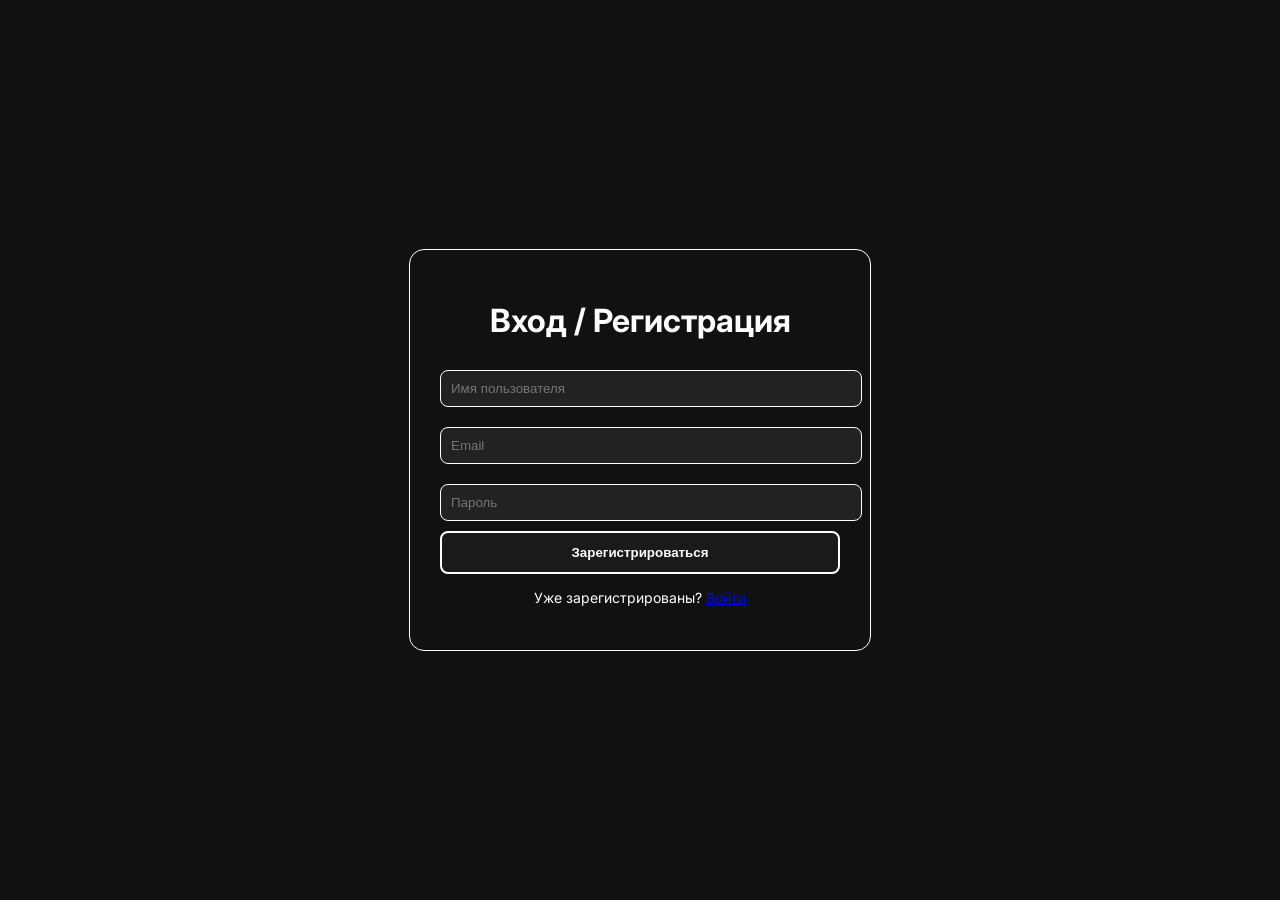
<file: index4.html>
<!DOCTYPE html>
<html lang="ru">
<head>
<meta charset="UTF-8">
<meta name="viewport" content="width=device-width, initial-scale=1.0">
<title>URBANMEN — Вход / Регистрация</title>
<link href="https://fonts.googleapis.com/css2?family=Inter:wght@300;400;600;700&display=swap" rel="stylesheet">
<link rel="stylesheet" href="style4.css">
</head>
<body>

<div class="login-container">
  <h1>Вход / Регистрация</h1>
  <input type="text" placeholder="Имя пользователя">
  <input type="email" placeholder="Email">
  <input type="password" placeholder="Пароль">
  <button id="register-btn">Зарегистрироваться</button>
  <p>Уже зарегистрированы? <a href="index.html">Войти</a></p>
</div>

<script>
document.getElementById('register-btn').addEventListener('click', () => {
  alert('Регистрация успешна!');
  window.location.href = 'index.html';
});
</script>

</body>
</html>
</file>
<file: style4.css>
body{background:#111;color:#fff;font-family:'Inter',sans-serif;display:flex;justify-content:center;align-items:center;min-height:100vh;margin:0;}
.login-container{max-width:400px;width:100%;border:1px solid #fff;padding:30px;border-radius:15px;}
.login-container h1{text-align:center;margin-bottom:20px;}
.login-container input{width:100%;padding:10px;margin:10px 0;border:1px solid #fff;border-radius:8px;background:#222;color:#fff;}
.login-container button{width:100%;padding:12px;border:2px solid #fff;background:#1a1a1a;border-radius:8px;cursor:pointer;font-weight:600;transition:0.3s;color:#fff;}
.login-container button:hover{background:#fff;color:#000;}
.login-container p{text-align:center;margin-top:15px;font-size:14px;}
</file>
